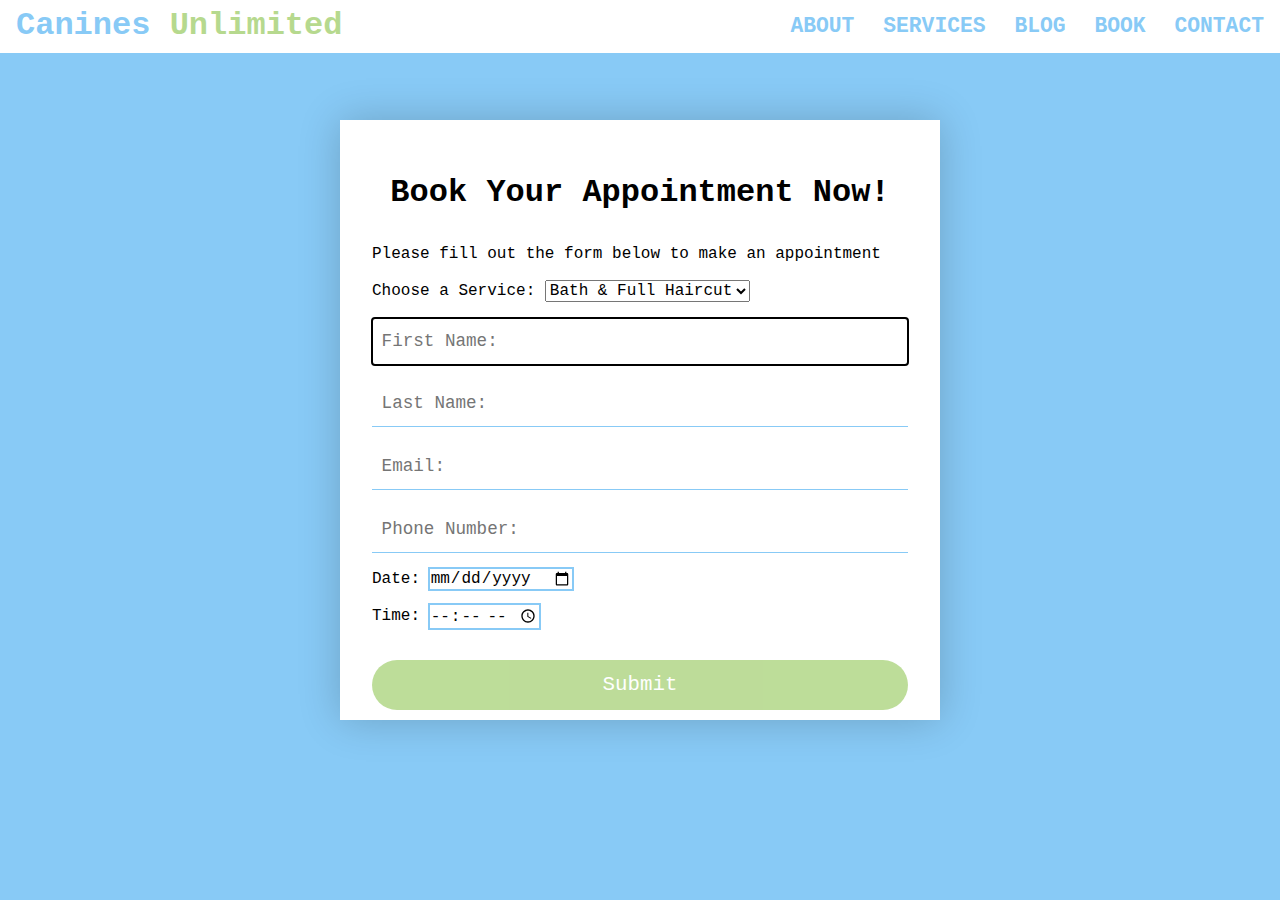
<file: appt.html>
<!DOCTYPE html>
<html lang="en">
<head>
    <meta charset="UTF-8">
    <meta http-equiv="X-UA-Compatible" content="IE=edge">
    <meta name="viewport" content="width=device-width, initial-scale=1.0">
    <title>Login/Create Accounts</title>
    <link rel="stylesheet" href="css/style.css">
    <link rel="stylesheet" href="resources/normalize.css">
</head>
<body id="formPage">
    
<!-- header -->
<header class="header-2">
    <nav class="navbar">
        <div class="container">
            
            <div class="logo-brand-toggle">
                <a href="index.html" class="navbar-brand">
                    Canines <span>Unlimited</span>
                    </a>
                    <button type="button" class="navbar-toggle" id="navbar-toggle">
                        <img class="menu-bttn" src="/assets/menu.png">
                    </button>
            </div>
            <div class = "navbar-collapse">
                <ul class="navbar-nav">
                    <li class="nav-item">
                        <a href="#about" class="nav-link">About</a>
                    </li>
                    <li class="nav-item">
                        <a href="#services" class="nav-link">Services</a>
                    </li>
                    <li class="nav-item">
                        <a href="#blog" class="nav-link">Blog</a>
                    </li>
                    <li class="nav-item">
                        <a href="/appt.html" class="nav-link">Book</a>
                    </li>
                    <li class="nav-item">
                        <a href="#contact" class="nav-link">Contact</a>
                    </li>
                </ul>
            </div>
            </nav>
            
</header>
<!-- appt Form -->

<section class="appt">
    <div class="booking-container">
        <form class="form" id="createAccount">
            <h1 class="form__title">Book Your Appointment Now!</h1>
            <p class="form__info">Please fill out the form below to make an appointment</p>

            <div class="form__message form__message--error"></div>
            <div class="form__input-group">
                <label for="cars">Choose a Service:</label>
  <select name="cars" id="cars">
    <option value="Bath + Full Haircut">Bath & Full Haircut</option>
    <option value="Bath + Brush">Bath & Brush</option>
    <option value="Puppy Bath + Groom">Puppy Bath & Groom</option>
    <option value="Puppy Bath + Brush">Puppy Bath & Brush</option>
  </select>
                <div class="form__input-error-message"></div>
            </div>
            <div class="form__input-group">
                <input type="text" class="form__input" id="signupUsername" autofocus placeholder="First Name:">
                <div class="form__input-error-message"></div>
            </div>
            <div class="form__input-group">
                <input type="text" class="form__input" autofocus placeholder="Last Name:">
                <div class="form__input-error-message"></div>
            </div>
            <div class="form__input-group">
                <input type="text" class="form__input" autofocus placeholder="Email:">
                <div class="form__input-error-message"></div>
            </div>
            <div class="form__input-group">
                <input type="text" class="form__input" autofocus placeholder="Phone Number:">
                <div class="form__input-error-message"></div>
            </div>
             <div class="form__input-group">
                <label for="date">Date:</label>
                <input type="date" id="date" name="date">
                <div class="form__input-error-message"></div>
            </div>
            <div class="form__input-group">
                <label for="appt">Time:</label>
                <input type="time" id="appt" name="appt" min="09:00" max="18:00" required>                
                <div class="form__input-error-message"></div>
            </div>
            <button class="form__button" type="submit">Submit</button>
            <br>
        </form>
    </div>
</section>
<script src="resources/jquery-3.6.0.js"></script>
<!-- custom js -->
<!-- <script src="js/account.js"></script> -->
</body>
</html>
</file>
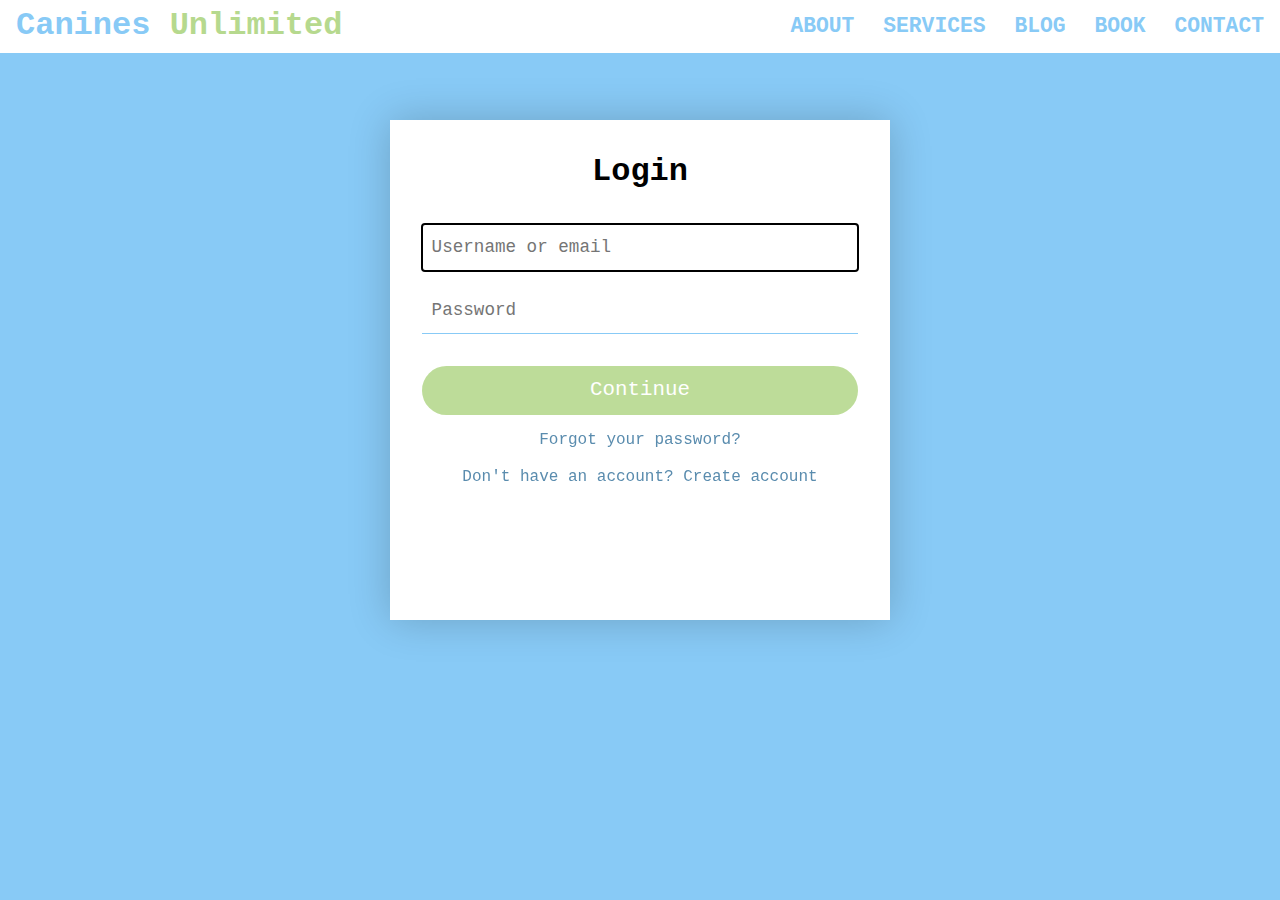
<file: login.html>
<!DOCTYPE html>
<html lang="en">
<head>
    <meta charset="UTF-8">
    <meta http-equiv="X-UA-Compatible" content="IE=edge">
    <meta name="viewport" content="width=device-width, initial-scale=1.0">
    <title>Login/Create Accounts</title>
    <link rel="stylesheet" href="css/style.css">
    <link rel="stylesheet" href="resources/normalize.css">
</head>
<body id="formPage">
    
<!-- header -->
<header class="header-2">
    <nav class="navbar">
        <div class="container">
            
            <div class="logo-brand-toggle">
                <a href="index.html" class="navbar-brand">
                    Canines <span>Unlimited</span>
                    </a>
                    <button type="button" class="navbar-toggle" id="navbar-toggle">
                        <img class="menu-bttn" src="/assets/menu.png">
                    </button>
            </div>
            <div class = "navbar-collapse">
                <ul class="navbar-nav">
                    <li class="nav-item">
                        <a href="#about" class="nav-link">About</a>
                    </li>
                    <li class="nav-item">
                        <a href="#services" class="nav-link">Services</a>
                    </li>
                    <li class="nav-item">
                        <a href="#blog" class="nav-link">Blog</a>
                    </li>
                    <li class="nav-item">
                        <a href="/appt.html" class="nav-link">Book</a>
                    </li>
                    <li class="nav-item">
                        <a href="#contact" class="nav-link">Contact</a>
                    </li>
                </ul>
            </div>
            </nav>
            
</header>
<!-- login Form -->

<section class="login">
    <div class="login-container">
        <form class="form" id="login">
            <h1 class="form__title">Login</h1>
            <div class="form__message form__message--error"></div>
            <div class="form__input-group">
                <input type="text" class="form__input" autofocus placeholder="Username or email">
                <div class="form__input-error-message"></div>
            </div>
            <div class="form__input-group">
                <input type="password" class="form__input " autofocus placeholder="Password">
                <div class="form__input-error-message"></div>
            </div>
            <button class="form__button" type="submit">Continue</button>
            <p class="form__text">
                <a href="#" class="form__link">Forgot your password?</a>
            </p>
            <br>
            <p class="form__text">
                <a class="form__link" href="./" id="linkCreateAccount">Don't have an account? Create account</a>
            </p>
        </form>
        <!--Create Account -->
        <form class="form  form--hidden" id="createAccount">
            <h1 class="form__title">Create Account</h1>
            <div class="form__message form__message--error"></div>
            <div class="form__input-group">
                <input type="text" class="form__input" id="signupUsername" autofocus placeholder="Username">
                <div class="form__input-error-message"></div>
            </div>
            <div class="form__input-group">
                <input type="text" class="form__input" autofocus placeholder="Email">
                <div class="form__input-error-message"></div>
            </div>
            <div class="form__input-group">
                <input type="password" class="form__input " autofocus placeholder="Password">
                <div class="form__input-error-message"></div>
            </div>
            <div class="form__input-group">
                <input type="password" class="form__input " autofocus placeholder="Confirm Password">
                <div class="form__input-error-message"></div>
            </div>
            <button class="form__button" type="submit">Continue</button>
            <br>
            <p class="form__text">
                <a class="form__link" href="./" id="linkLogin">Already have an account? Sign In</a>
            </p>
        </form>
    </div>
</section>
<script src="resources/jquery-3.6.0.js"></script>
<!-- custom js -->
<script src="js/account.js"></script>
</body>
</html>
</file>
<file: css/style.css>
:root{
    
    --transition: all 0.5s ease-in-out;
}
*{
    font-family: 'Courier New', Courier, monospace;
    padding: 0;
    margin: 0;
    box-sizing: border-box;
}
html{
    color: black;
    font-size: 1rem;
    font-weight: 300;
    line-height: 1.5;
    text-rendering: optimizeLegibility;
    scroll-behavior: smooth;
}
/* Reusable style */
a{
    text-decoration: none;
    color: black;
}
li{
    list-style-type: none;
}
img{
    width: 100%;
}

.container{
    max-width: 1320px;
    margin: 0 auto;
    padding: 0 1rem;
}

h1,h2,h3,h4,h5,h6{
    margin: 0.6rem 0;
    line-height: 1.25;
    font-weight: bold;
}

.center{
    display: flex;
    align-items: center;
    justify-content: center;
}
section{
    padding: 6.5rem 0;
}
/* header */
header{
    background-image: linear-gradient(45deg, rgb(83, 103, 126), transparent),url(/assets/pexels-tima-miroshnichenko-6131568.jpg) ;
    min-height:100vh;
    background-position: center;
    background-size: cover;
    background-repeat: no-repeat;
    display: flex;
    flex-direction: column;
    justify-content: stretch;
}

.navbar{
    position: fixed;
    top: 0;
    left: 0;
    width: 100%;
    background-color: white;
    z-index: 999;
}
.logo-brand-toggle{
    font-size: 1.65rem;
    padding: 0.5rem 0;
    justify-content: space-between;
    align-items: center;
    font-weight: bold;
}

button.navbar-toggle {
    width: 1.65rem;
    padding: 0.8rem 0;
    display: flex;
    justify-content: space-between;
    align-items: center;
    float: right;
    background: none;
}
.navbar-toggle{
    border: none;
    margin-top: -11px;
}
.navbar-brand{
    font-weight: bolder;
    color: #88CAF6;
}
.navbar-brand span{
    color: #B6D98E;
}
.navbar-nav{
    margin: 0.2rem 0 0.6rem 0;
}
.navbar-collapse{
    display: none;
}
.nav-item{
padding: 0.6rem 0;
}

.nav-link{
        text-transform: uppercase;
        font-size: 16pt;
        font-weight: bold;
        color: #88CAF6;
}
.nav-link:hover{
    color: #B6D98E;
}
.hero-div{
    flex: 1;
    flex-direction: column;
    text-align: center;
}
/* Detail items & About */
.detail{
    background-color: #88CAF6;
}
#check-mark {
    width: 20%;
}
.detail-items{
    background-color: #fff;
    text-align: center;
    box-shadow: 0 1px 2px 0 rgba(90, 91, 95, 0.1);
    -webkit-box-shadow: 0 1px 2px 0 rgba(90, 91, 95, 0.1);
    -moz-box-shadow: 0 1px 2px 0 rgba(90, 91, 95, 0.1);
    margin: 2rem 0;
    padding: 3.5rem 1.5rem;
    border-radius: 4px;
}
.detail-items:hover{
    -webkit-box-shadow: 0 5px 19px -2px rgb(248, 246, 246);
    -moz-box-shadow: 0 11px 19px -2px rgba(248, 246, 246, 1);
    box-shadow: 0 11px 19px -2px rgba(248, 246, 246, 1);
    transform: translateY(-5px);
}
.detail-items h2{
    font-size: 1.5rem;
    opacity: 0.8;
    font-weight: bold;
    color: #88CAF6;
 }
/* About */
#about h1{
    color: #5A8CAE;
}
.about-hero{
    background-image: url('/assets/pexels-lumn-406014.jpg');
    min-height:100vh;
    background-position: center;
    background-size: cover;
    background-repeat: no-repeat;
    display: flex;
    flex-direction: column;
    justify-content: stretch;
    font-size: 1.2rem;
}
section.about {
    background-color: #88CAF6;
    color: white;
    font-weight:bold;
    font-size: 1.1rem;
}
/*Blog*/
.blog h1{
    color: #88CAF6;
}
.blog-items{
    background-color: #fff;
    text-align: center;
    box-shadow: 0 21px 2px 0 rgba(90, 91, 95, 0.1);
    -webkit-box-shadow: 0 1px 12px 0 rgba(90, 91, 95, 0.1);
    -moz-box-shadow: 0 1px 2px 0 rgba(90, 91, 95, 0.1);
    margin: 2rem 0;
    padding: 3.5rem 1.5rem;
    border-radius: 4px;
    /* background-color: #B6D98E; */
    text-align: left;
}
.blog-items:hover{
    -webkit-box-shadow: 0 5px 19px -2px rgb(248, 246, 246);
    -moz-box-shadow: 0 11px 19px -2px rgba(248, 246, 246, 1);
    box-shadow: 0 11px 19px -2px rgba(248, 246, 246, 1);
    transform: translateY(-5px);
    
}
.blog-title {
    text-align: center;
    margin-bottom: 3.1rem;
}
.blog-items a{
background-color: #88CAF6;
color: white;
padding: 0.52rem;
margin: 1.2rem 0;
}

.blog-items a:hover{
    background-color: #5A8CAE;
    color: white;
}
/* Services */
.services h1{
    color: #fff;
    text-align: center;
}

.services{
    background-color: #88CAF6;
}
.services .row-2{
    margin-top: 2rem;
}
.service-item{
    border: 2.5px solid #fff;
    text-align: center;
    padding: 3.4rem 0;
    margin: 2rem 0;
    background-color: #fff;
    box-shadow: 0 1px 2px 0 rgba(90, 91, 95, 0.1);
    -webkit-box-shadow: 0 1px 2px 0 rgba(90, 91, 95, 0.1);
    -moz-box-shadow: 0 1px 2px 0 rgba(90, 91, 95, 0.1);
}
.line{
    width: 45px;
    margin: 1.2rem auto;
    background: #88CAF6;
    height: 2.5px;
}
.service-item h2{
    color: #5A8CAE;
    opacity: 0.7;
    font-size: 1.5rem;
}

.service-item .services{
    padding:1.5rem 0 1rem 0;
    line-height: 1.1rem;
}

#span{
    display: block;
    font-size: 1.4rem;
    letter-spacing: 2px;
    color: #B6D98E;
    font-weight: bold;
}
.service-item ul li{
    padding: 0.5rem 0;
    opacity: 0.7;
    color: #5A8CAE;
    font-weight:500;
}
/* Contact Form */

.contact .row{
    margin-top: 2rem;
}
.contact .row > div{
    margin: 2rem 0;
    padding: 1rem 0;
}
.contact .row > div h2{
    font-size: 1.4rem;
    font-weight: 300;
    opacity: 0.9;
}
.contact-left form input,
.contact-left form textarea{
    width: 100%;
    font-size: 1.1rem;
    margin: 0.2rem 0;
    padding: 0.8rem 0.6rem;
    border: none;
    border-bottom: 1.5px solid #88CAF6;
    outline: 0;
}
.contact-left form input::placeholder,
.contact-left form textarea::placeholder{
    font-size: 1.1rem;
    font-weight: 300;
    opacity: 0.8;
}
.contact-left form input:focus,
.contact-left form textarea:focus{
    border-color: purple;
}
.submit-bttn{
    margin: 1rem 0;
    border: none;
    font-size: 1.3rem;
    color: #fff;
    background: #B6D98E;
    opacity: 0.9;
    padding: 0.8rem 3.4rem;
    border-radius: 2rem;
    transition: var(--transition);
}
.submit-bttn:hover{
    background: #839c66;
    color: #fff;
}
.contact-right div{
    margin: 2rem 0;
}
/* Footer */
.footer{
    text-align: center;
    background: #88CAF6;
    color: #fff;
    padding: 2rem 0;
    height: 50vh;
}
.footer .text{
    opacity: 0.8;
}

.footer-links a:hover{
    background: var(--mount-meadow);
}


/*Media Queries */
@media screen and (min-width: 768px){
    .detail .row{
        display: grid;
        grid-template-columns: repeat(2, 1fr);
        gap: 1rem;
    }
    .detail-items{
        margin: 0;
    }
    .blog .row{
        display: grid;
        grid-template-columns: repeat(2, 1fr);
        gap: 1rem;
    }
    .blog-items{
        margin: 0;
    }
    .services .row-2{
        display: grid;
        grid-template-columns: repeat(2, 1fr);
        gap: 2rem;
    }
    .service-item{
        margin: 0;
    }
    .contact .row{
        display: grid;
        grid-template-columns: repeat(2, 1fr);
        column-gap: 2rem;
    }
    .contact-right > div:first-child{
        margin: 0;
    }
}
@media screen and (min-width: 992px){
     /* navbar change */
     .cng-navbar{
        -webkit-box-shadow: 0 2px 5px 0 rgba(207, 205, 207, 0.3);
        -moz-box-shadow: 0 2px 5px 0 rgba(207, 205, 207, 0.3);
        box-shadow: 0 2px 5px 0 rgba(207, 205, 207, 0.3);
        margin-top: 0;
        background: #fff;
    }
    .navbar .container{
        display: flex;
        align-items: center;
        justify-content: space-between;
    }
    .navbar-brand{
        font-size: 2rem;
    }
    button.navbar-toggle{
        display: none;
    
    }
    .navbar-collapse{
        display: block!important;
    }
    .navbar-nav{
        display: flex;
        margin: 0;
    }
    .nav-item{
        margin-left: 1.8rem;
    }
    
    .hero-div h1{
        font-size: 3.8rem;
    }
    .about-hero h1{
        font-size: 3.8rem;
    }
    
}
@media screen and (min-width: 1200px){
    .hero-div h1{
        width: 100%;
    }
    .about-hero h1{
        width: 100%;
    }
    .detail .row{
        grid-template-columns: repeat(3, 1fr);
    }
    .blog .row{
        grid-template-columns: repeat(3, 1fr);
    }
    .services .row-2{
        grid-template-columns: repeat(4, 1fr);
    }
    .contact .row{
        column-gap: 4rem;
    }
    .contact-right{
        padding: 4rem!important;
    }
}

/* login & Account page */
a.form__link {
    color: green;
}
#formPage{
    background-color: #88CAF6;
}
.header-2{
    background-image: none;
    min-height: 0;
}
.login-container {
    width: 500px;
    height: 500px;
    max-width: 500px;
    max-height: 500px;
    margin: 1rem auto;
    padding: 2rem;
    box-shadow: 0 0 40px rgba(0, 0, 0, 0.2);
    background: #ffffff;
}
.signup-container {
    width: 500px;
    height: 500px;
    max-width: 500px;
    max-height: 500px;
    margin: 1rem auto;
    padding: 2rem;
    box-shadow: 0 0 40px rgba(0, 0, 0, 0.2);
    background: #ffffff;
}
.form__title{
    text-align: center;
    margin-bottom: 2rem;
}
.form--hidden{
    display: none;
}
form#login > *:first-child{
    margin-top: 0;
}
form#login > *:last-child{
    margin-bottom: 0;
}
.form__message{
    text-align: center;
    margin-bottom: 1rem;
}
.form__message--success{
    color: #84bf42;
}
.form__message--error{
    color: red;
}
.form__input-group{
    margin-bottom: 1rem;
}
.form__input{
    display: block;
    width: 100%;
    font-size: 1.1rem;
    margin: 0.2rem 0;
    padding: 0.8rem 0.6rem;
    border: none;
    border-bottom: 1.5px solid #88CAF6;
    outline: 0px;
}
.form__input:focus{
    background: #ffffff;
    outline: auto;
}
.form__input--error{
    color: red;
    border-color: red;
}
.form__input-error-message{
    color: red;
    margin-top: 1rem;
}
/*form buttons and Links*/
.form__button{
    margin: 1rem 0;
    border: none;
    font-size: 1.3rem;
    color: #fff;
    background: #B6D98E;
    opacity: 0.9;
    padding: 0.8rem 3.4rem;
    border-radius: 2rem;
    transition: var(--transition);
    cursor: pointer;
    width: 100%;
}
.form__button:hover{
    background: #839c66;
    color: #fff;
}
.form__button:active{
    transform: scale(0.98);
}
.form__text{
    text-align: center;
}
a.form__link{
    color: #5A8CAE;
    cursor: pointer;
}
a.form__link:hover{
    text-decoration: underline;
}
/*Booking Form*/
.booking-container {
    width: 600px;
    height: 600px;
    max-width: 600px;
    max-height: 600px;
    margin: 1rem auto;
    padding: 2rem;
    box-shadow: 0 0 40px rgba(0, 0, 0, 0.2);
    background: #ffffff;
}
input#date {
    outline: 2px solid #88CAF6;
    border: none;
}
input#appt {
    outline: 2px solid #88CAF6;
    border: none;
}
</file>
